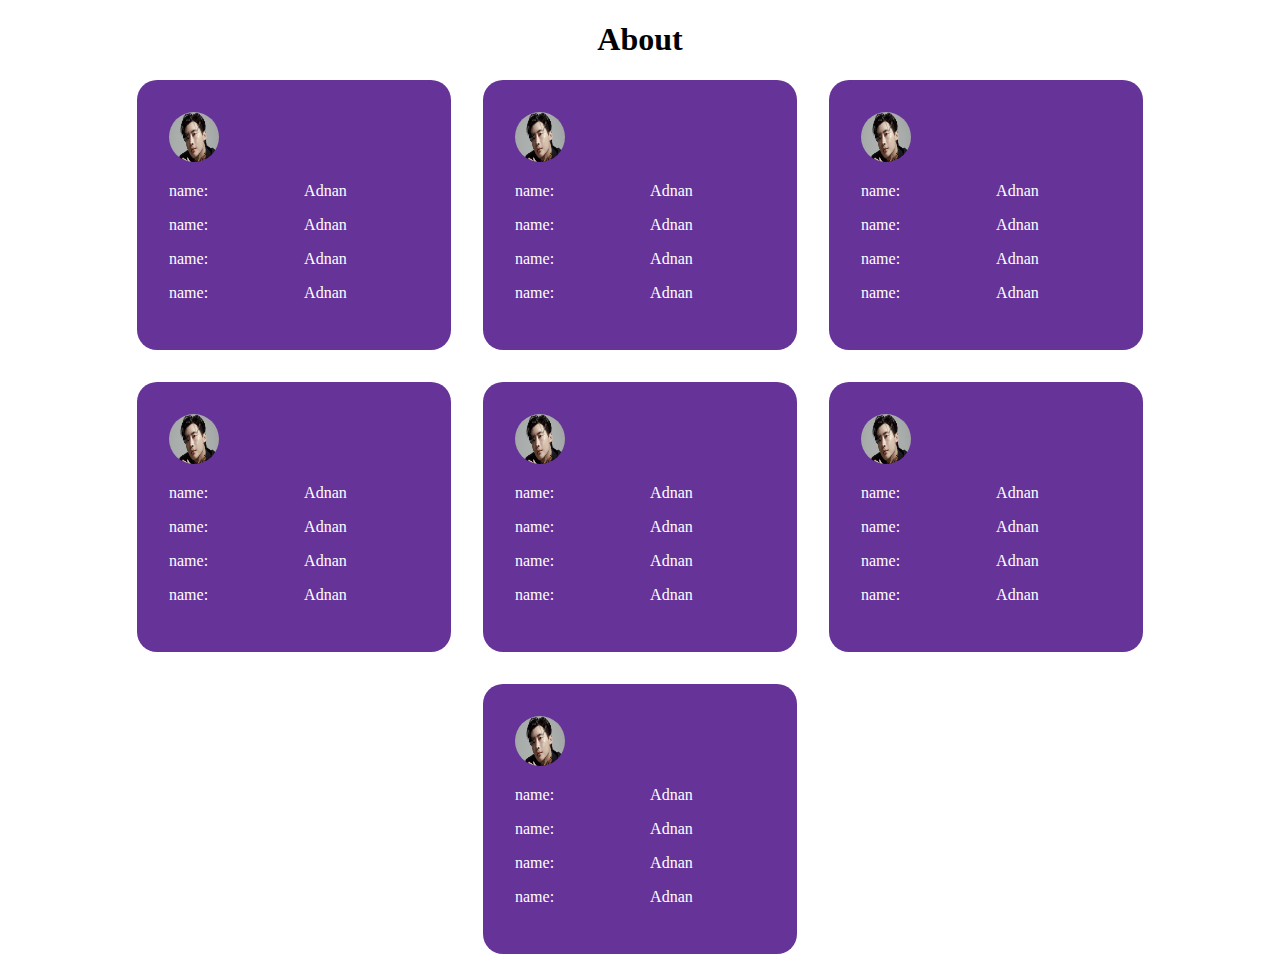
<file: about.html>
<!DOCTYPE html>
<html lang="en">
<head>
    <meta charset="UTF-8">
    <meta http-equiv="X-UA-Compatible" content="IE=edge">
    <meta name="viewport" content="width=device-width, initial-scale=1.0">
    <title>Document</title>
    <style>
        .container{
            display: flex;
            align-items: center;
            justify-content: center;
            flex-direction: row;
            flex-wrap: wrap;
            gap: 2rem;

        }
        .about-card{
            width: 250px;
            background-color: rebeccapurple;
            color: white;
            padding: 2rem;
            border-radius: 20px;

        }
        .about-card>img{
            width: 50px;
            height: 50px;
            border-radius: 50%;
        

        }
        span{
            width: 100px;
            margin-left: 6rem;
        }
       
    </style>
</head>
<body>

    <h1 style="text-align: center;">About</h1>

    <div class="container">
        <div class="about-card">
            <img src="/bigmouth 2.png" alt="">
            <p>name:<span>Adnan</span> </p>
            <p>name:<span>Adnan</span> </p>
            <p>name:<span>Adnan</span> </p>
            <p>name:<span>Adnan</span> </p>
        </div>
        <div class="about-card">
            <img src="/bigmouth 2.png" alt="">
            <p>name:<span>Adnan</span> </p>
            <p>name:<span>Adnan</span> </p>
            <p>name:<span>Adnan</span> </p>
            <p>name:<span>Adnan</span> </p>
        </div>    <div class="about-card">
            <img src="/bigmouth 2.png" alt="">
            <p>name:<span>Adnan</span> </p>
            <p>name:<span>Adnan</span> </p>
            <p>name:<span>Adnan</span> </p>
            <p>name:<span>Adnan</span> </p>
        </div>    <div class="about-card">
            <img src="/bigmouth 2.png" alt="">
            <p>name:<span>Adnan</span> </p>
            <p>name:<span>Adnan</span> </p>
            <p>name:<span>Adnan</span> </p>
            <p>name:<span>Adnan</span> </p>
        </div>    <div class="about-card">
            <img src="/bigmouth 2.png" alt="">
            <p>name:<span>Adnan</span> </p>
            <p>name:<span>Adnan</span> </p>
            <p>name:<span>Adnan</span> </p>
            <p>name:<span>Adnan</span> </p>
        </div>    <div class="about-card">
            <img src="/bigmouth 2.png" alt="">
            <p>name:<span>Adnan</span> </p>
            <p>name:<span>Adnan</span> </p>
            <p>name:<span>Adnan</span> </p>
            <p>name:<span>Adnan</span> </p>
        </div>    <div class="about-card">
            <img src="/bigmouth 2.png" alt="">
            <p>name:<span>Adnan</span> </p>
            <p>name:<span>Adnan</span> </p>
            <p>name:<span>Adnan</span> </p>
            <p>name:<span>Adnan</span> </p>
        </div>
    </div>
    
</body>
</html>
</file>
